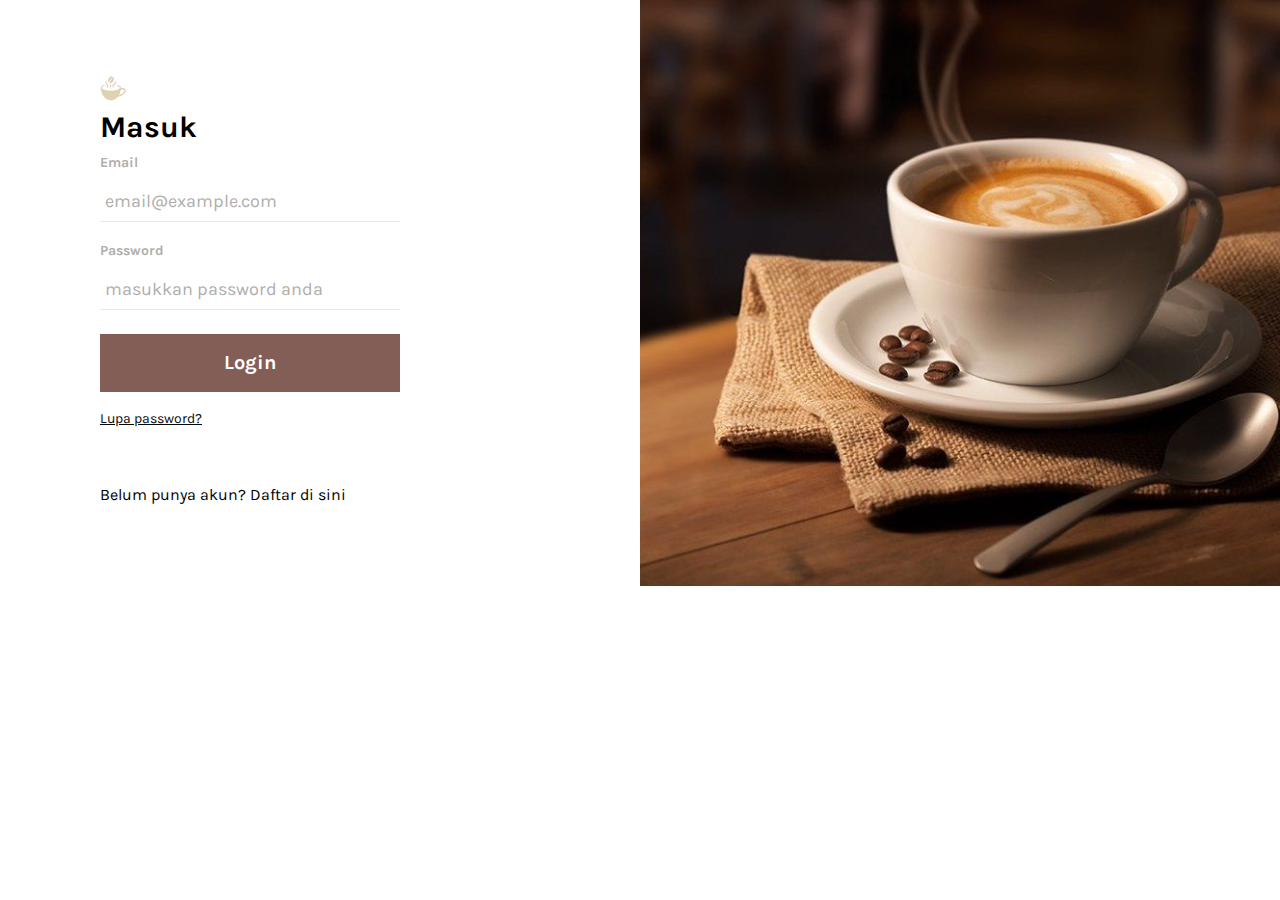
<file: login/login.html>
<!DOCTYPE html>
<html lang="en">
<head>
  <meta charset="UTF-8">
  <meta name="viewport" content="width=device-width, initial-scale=1.0">
  <meta http-equiv="X-UA-Compatible" content="ie=edge">
  <title>Masuk</title>
  <link href="https://fonts.googleapis.com/css?family=Karla:400,700&display=swap" rel="stylesheet">
  <link rel="stylesheet" href="https://cdn.materialdesignicons.com/4.8.95/css/materialdesignicons.min.css">
  <link rel="stylesheet" href="https://stackpath.bootstrapcdn.com/bootstrap/4.4.1/css/bootstrap.min.css">
  <link rel="stylesheet" href="assets/css/login.css">
  <link rel="icon" href="../image/logo.png" type="image/gif" />
</head>
<body>
  <main>
    <div class="container-fluid">
      <div class="row">
        <div class="col-sm-6 login-section-wrapper">
          <div class="brand-wrapper">
            <img src="assets/images/logo.png" alt="logo" class="logo">
          </div>
          <div class="login-wrapper my-auto">
            <h1 class="login-title">Masuk</h1>
            <form action="#!">
              <div class="form-group">
                <label for="email">Email</label>
                <input type="email" name="email" id="email" class="form-control" placeholder="email@example.com">
                <span id="emailError" style="color:red; display:none; font-size:13px; margin-top:4px;"><b>!</b> Email tidak valid</span>
              </div>
              <div class="form-group mb-4">
                <label for="password">Password</label>
                <input type="password" name="password" id="password" class="form-control" placeholder="masukkan password anda">
                <span id="passwordError" style="color:red; display:none; font-size:13px; margin-top:4px;"><b>!</b> Password tidak boleh kosong</span>
              </div>
             <input name="login" id="login" class="btn btn-block login-btn" type="submit" value="Login">
            </form>
            <a href="lupa-password.html" class="forgot-password-link">Lupa password?</a>
            <p class="login-wrapper-footer-text">Belum punya akun? <a href="signup.html" class="text-reset">Daftar di sini</a></p>
          </div>
        </div>
        <div class="col-sm-6 px-0 d-none d-sm-block">
          <img src="assets/images/login.jpeg" alt="login image" class="login-img">
        </div>
      </div>
    </div>
  </main>
  <script src="https://code.jquery.com/jquery-3.4.1.min.js"></script>
  <script src="https://cdn.jsdelivr.net/npm/popper.js@1.16.0/dist/umd/popper.min.js"></script>
  <script src="https://stackpath.bootstrapcdn.com/bootstrap/4.4.1/js/bootstrap.min.js"></script>
 <script>
const emailInput = document.getElementById('email');
const emailError = document.getElementById('emailError');
const passwordInput = document.getElementById('password');
const passwordError = document.getElementById('passwordError');
const loginBtn = document.getElementById('login');

function validateEmail(email) {
  return /^[^\s@]+@[^\s@]+\.[^\s@]+$/.test(email);
}

function validatePassword(password) {
  return password.trim() !== '';
}

function validateForm() {
  const isEmailValid = validateEmail(emailInput.value);
  const isPasswordValid = validatePassword(passwordInput.value);

  emailError.style.display = isEmailValid ? 'none' : 'inline';
  passwordError.style.display = isPasswordValid ? 'none' : 'inline';
  loginBtn.disabled = !(isEmailValid && isPasswordValid);
}

emailInput.addEventListener('input', validateForm);
passwordInput.addEventListener('input', validateForm);

document.querySelector('form').addEventListener('submit', function(event) {
    event.preventDefault(); // Mencegah form submit default
    validateForm();
    if (!loginBtn.disabled) {
        // Simulasi login berhasil
        localStorage.setItem('isLoggedIn', 'true'); // Simpan status login
        alert('Login berhasil! Mengarahkan Anda ke halaman beranda...');
        window.location.href="../index.html"; // Arahkan ke landing page
    } else {
        alert('Mohon isi email dan password dengan benar!');
    }
});
</script>

</body>
</html>
</file>
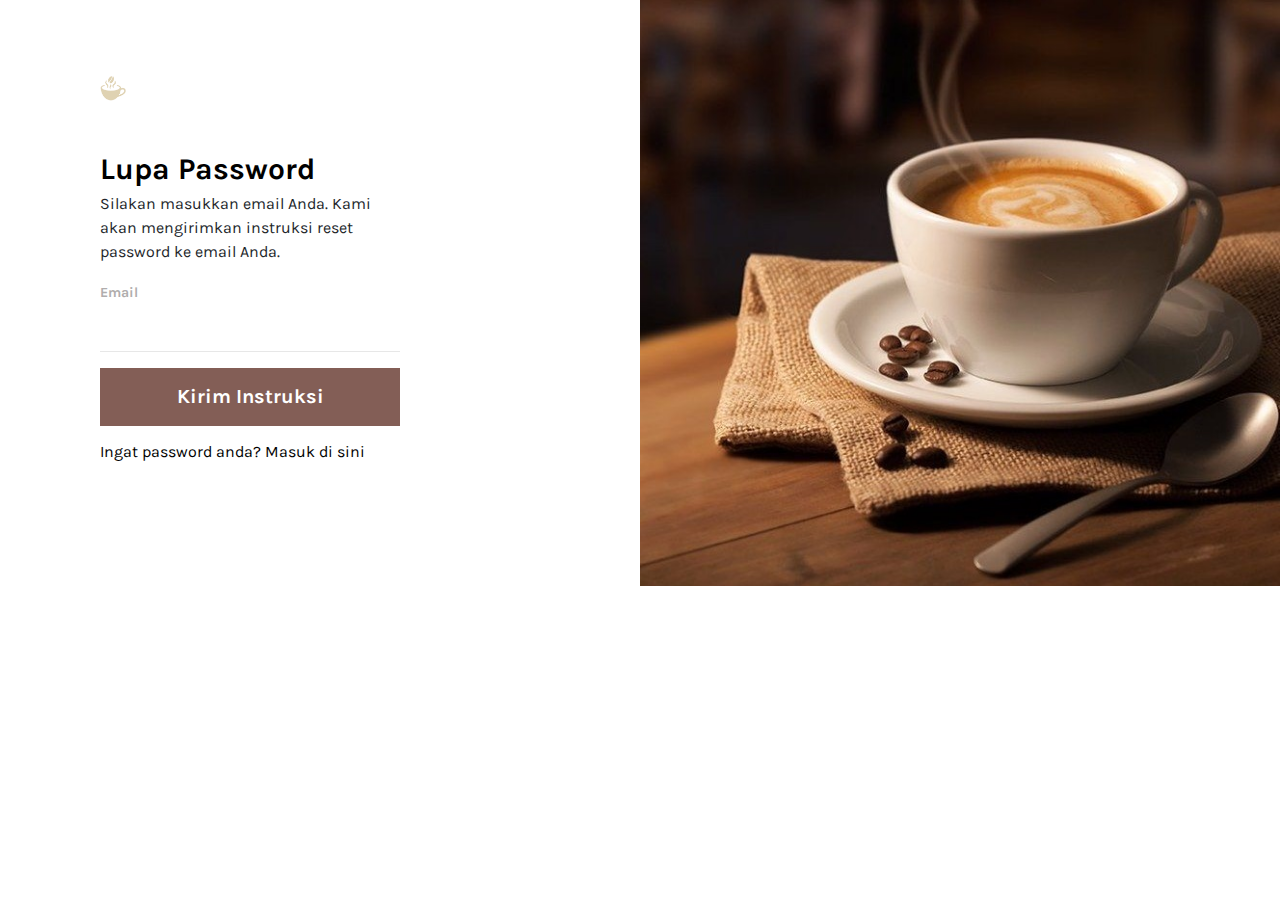
<file: login/lupa-password.html>
<!DOCTYPE html>
<html lang="id">
<head>
  <meta charset="UTF-8">
  <meta name="viewport" content="width=device-width, initial-scale=1.0">
  <title>Lupa Password</title>
  <link href="https://fonts.googleapis.com/css?family=Karla:400,700&display=swap" rel="stylesheet">
  <link rel="stylesheet" href="https://cdn.materialdesignicons.com/4.8.95/css/materialdesignicons.min.css">
  <link rel="stylesheet" href="https://stackpath.bootstrapcdn.com/bootstrap/4.4.1/css/bootstrap.min.css">
  <link rel="stylesheet" href="assets/css/login.css">
  <link rel="icon" href="../image/logo.png" type="image/gif" />
</head>
<body>
  <main>
    <div class="container-fluid">
      <div class="row">
        <div class="col-sm-6 login-section-wrapper">
          <div class="brand-wrapper">
            <img src="assets/images/logo.png" alt="logo" class="logo">
          </div>
          <div class="login-wrapper my-auto">
            <h1 class="login-title">Lupa Password</h1>
            <p>Silakan masukkan email Anda. Kami akan mengirimkan instruksi reset password ke email Anda.</p>
            <form id="forgotForm">
              <div class="form-group">
                <label for="email">Email</label>
                <input type="email" id="email" name="email" class="form-control" required>
              </div>
              <button type="submit" class="btn btn-block login-btn">Kirim Instruksi</button>
            </form>
            <p class="login-wrapper-footer-text">Ingat password anda? <a href="login.html" class="text-reset">Masuk di sini</a></p>
          </div>
        </div>
        <div class="col-sm-6 px-0 d-none d-sm-block">
          <img src="assets/images/login.jpeg" alt="login image" class="login-img">
        </div>
      </div>
    </div>
  </main>
  <script>
    // Opsional: tambahkan script validasi atau alert jika ingin
    document.getElementById('forgotForm').addEventListener('submit', function(e) {
      e.preventDefault();
      alert('Instruksi reset password telah dikirim ke email Anda.');
      window.location.href = 'login.html';
    });
  </script>
</body>
</html>
</file>
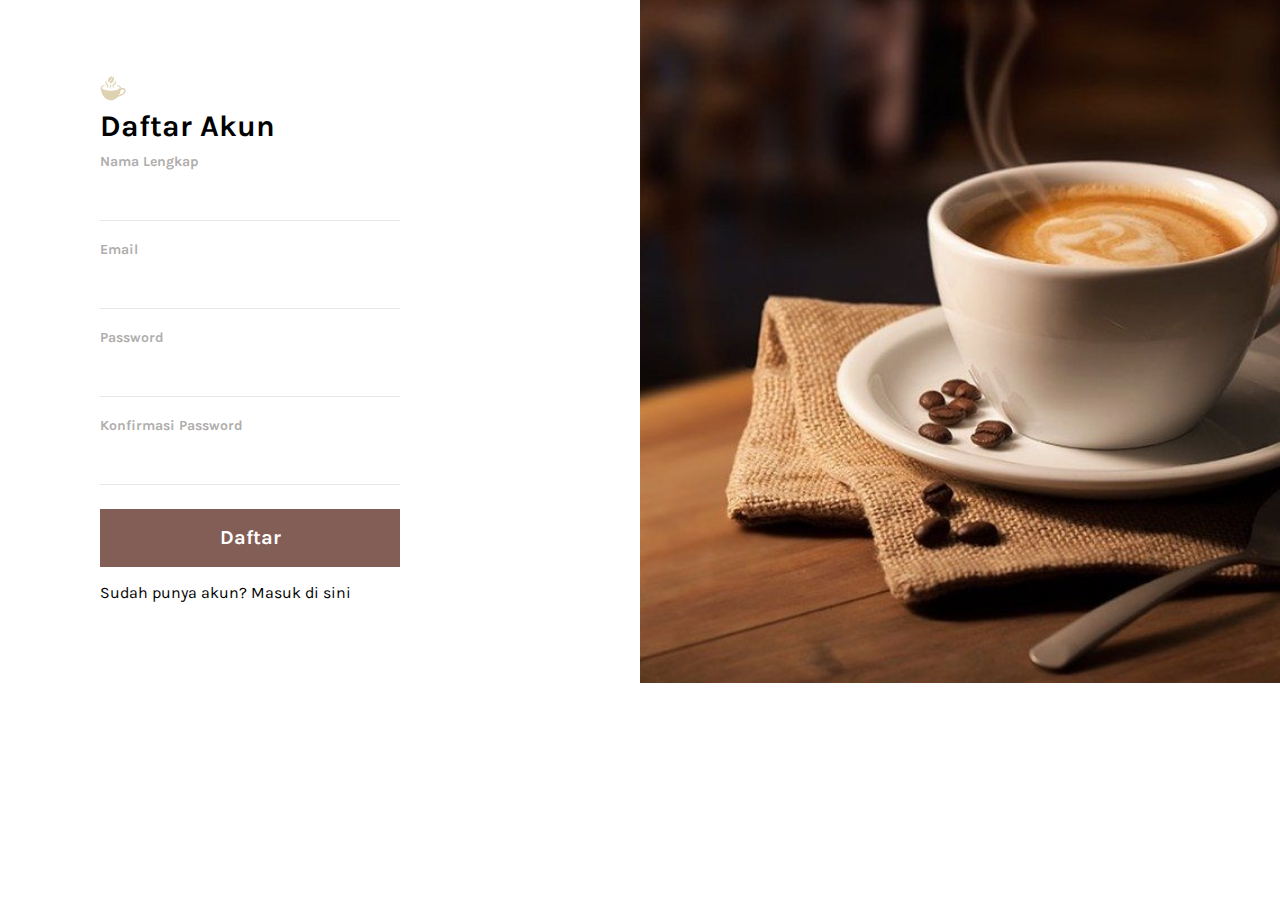
<file: login/signup.html>
<!DOCTYPE html>
<html lang="en">
<head>
  <meta charset="UTF-8">
  <meta name="viewport" content="width=device-width, initial-scale=1.0">
  <title>Daftar Akun</title>
  <link href="https://fonts.googleapis.com/css?family=Karla:400,700&display=swap" rel="stylesheet">
  <link rel="stylesheet" href="https://cdn.materialdesignicons.com/4.8.95/css/materialdesignicons.min.css">
  <link rel="stylesheet" href="https://stackpath.bootstrapcdn.com/bootstrap/4.4.1/css/bootstrap.min.css">
  <link rel="stylesheet" href="assets/css/login.css">
  <link rel="icon" href="../image/logo.png" type="image/gif" />
</head>
<body>
  <main>
    <div class="container-fluid">
      <div class="row">
        <div class="col-sm-6 login-section-wrapper">
          <div class="brand-wrapper">
            <img src="assets/images/logo.png" alt="logo" class="logo">
          </div>
          <div class="login-wrapper my-auto">
            <h1 class="login-title">Daftar Akun</h1>
            <form id="signupForm">
              <div class="form-group">
                <label for="nama">Nama Lengkap</label>
                <input type="text" id="nama" name="nama" class="form-control" required>
              </div>
              <div class="form-group">
                <label for="email">Email</label>
                <input type="email" id="email" name="email" class="form-control" required>
                <span id="emailError" style="color:red; display:none; font-size:13px; margin-top:4px;"><b>!</b> Email tidak valid</span>
              </div>
              <div class="form-group">
  <label for="password">Password</label>
  <input type="password" id="password" name="password" class="form-control" required>
  <span id="passwordError" class="error-message"><b>!</b> Password tidak boleh kosong</span>
</div>
              <div class="form-group mb-4">
    <label for="confirmPassword">Konfirmasi Password</label>
    <input type="password" id="confirmPassword" name="confirmPassword" class="form-control" required>
    <span id="confirmPasswordError" style="color:red; display:none; font-size:13px; margin-top:4px;"><b>!</b> Password tidak cocok</span>
  </div>
  <button type="submit" id="signupBtn" class="btn btn-block login-btn">Daftar</button>
</form>
            <p class="login-wrapper-footer-text">Sudah punya akun? <a href="login.html" class="text-reset">Masuk di sini</a></p>
          </div>
        </div>
        <div class="col-sm-6 px-0 d-none d-sm-block">
          <img src="assets/images/login.jpeg" alt="login image" class="login-img">
        </div>
      </div>
    </div>
  </main>
 <script>
  const emailInput = document.getElementById('email');
  const passwordInput = document.getElementById('password');
  const confirmPasswordInput = document.getElementById('confirmPassword');
  const signupBtn = document.getElementById('signupBtn');
  const emailError = document.getElementById('emailError');
  const passwordError = document.getElementById('passwordError');
  const confirmPasswordError = document.getElementById('confirmPasswordError');

  emailError.style.display = 'none';
  passwordError.style.display = 'none';
  confirmPasswordError.style.display = 'none';

  function validateEmail(email) {
    return /^[^\s@]+@[^\s@]+\.[^\s@]+$/.test(email);
  }

  function validateForm() {
  const isEmailValid = validateEmail(emailInput.value);
  const isPasswordValid = passwordInput && passwordInput.value.trim() !== '' && passwordInput.value.length >= 6;
  const doPasswordsMatch = passwordInput && passwordInput.value === confirmPasswordInput.value && confirmPasswordInput.value !== '';

    emailError.style.display = isEmailValid ? 'none' : 'inline';
    passwordError.style.display = isPasswordValid ? 'none' : 'inline';
    confirmPasswordError.style.display = doPasswordsMatch ? 'none' : 'inline';

    signupBtn.disabled = !(isEmailValid && isPasswordValid && doPasswordsMatch);
  }

  emailInput.addEventListener('input', validateForm);
  passwordInput.addEventListener('input', validateForm);
  confirmPasswordInput.addEventListener('input', validateForm);

  document.getElementById('signupForm').addEventListener('submit', function(event) {
    event.preventDefault();
    validateForm();
    if (!signupBtn.disabled) {
      alert('Pendaftaran berhasil! Silakan masuk dengan akun Anda.');
      window.location.href = 'login.html';
    } else {
      alert('Mohon lengkapi semua data pendaftaran dengan benar dan pastikan password cocok!');
    }
  });
</script>
</body>
</html>
</file>
<file: login/assets/css/login.css>
body {
  font-family: "Karla", sans-serif;
  background-color: #fff;
  min-height: 100vh; }

.brand-wrapper {
  padding-top: 7px;
  padding-bottom: 2px; }
  .brand-wrapper .logo {
    height: 25px;
    margin-bottom: 0; }

.login-section-wrapper {
  display: -webkit-box;
  display: flex;
  -webkit-box-orient: vertical;
  -webkit-box-direction: normal;
          flex-direction: column;
  padding: 68px 100px;
  background-color: #fff; }
  @media (max-width: 991px) {
    .login-section-wrapper {
      padding-left: 50px;
      padding-right: 50px; } }
  @media (max-width: 575px) {
    .login-section-wrapper {
      padding-top: 20px;
      padding-bottom: 20px;
      min-height: 100vh; } }

.login-wrapper {
  width: 300px;
  max-width: 100%;
  padding-top: 0px;    
  padding-bottom: 10px; }
  @media (max-width: 575px) {
    .login-wrapper {
      width: 100%; } }
  .login-wrapper label {
    font-size: 14px;
    font-weight: bold;
    color: #b0adad; }
  .login-wrapper .form-control {
    border: none;
    border-bottom: 1px solid #e7e7e7;
    border-radius: 0;
    padding: 9px 5px;
    min-height: 40px;
    font-size: 18px;
    font-weight: normal; }
    .login-wrapper .form-control::-webkit-input-placeholder {
      color: #b0adad; }
    .login-wrapper .form-control::-moz-placeholder {
      color: #b0adad; }
    .login-wrapper .form-control:-ms-input-placeholder {
      color: #b0adad; }
    .login-wrapper .form-control::-ms-input-placeholder {
      color: #b0adad; }
    .login-wrapper .form-control::placeholder {
      color: #b0adad; }
  .login-wrapper .login-btn {
    padding: 13px 20px;
    background-color: f;
    border-radius: 0;
    font-size: 20px;
    font-weight: bold;
    color:rgb(255, 255, 255);
    margin-bottom: 14px; }
    .login-wrapper .login-btn {
      border: 1px solidrgb(0, 0, 0);
      background-color:rgb(131, 94, 86);
      color: #fff; }
  .login-wrapper a.forgot-password-link {
    color: #080808;
    font-size: 14px;
    text-decoration: underline;
    display: inline-block;
    margin-bottom: 54px; }
    @media (max-width: 575px) {
      .login-wrapper a.forgot-password-link {
        margin-bottom: 16px; } }
  .login-wrapper-footer-text {
    font-size: 16px;
    color: #000;
    margin-bottom: 0; }

.login-title {
  font-size: 30px;
  color: #000;
  font-weight: bold;
  margin-bottom: 5px; 
  margin-top: 5px; }

.login-img {
  width: 100%;
  height: 100%;
  -o-object-fit: cover;
     object-fit: cover;
  -o-object-position: left;
     object-position: left; }

     .login-title {
    margin-bottom: 5px !important;
}
/*# sourceMappingURL=login.css.map */
</file>
